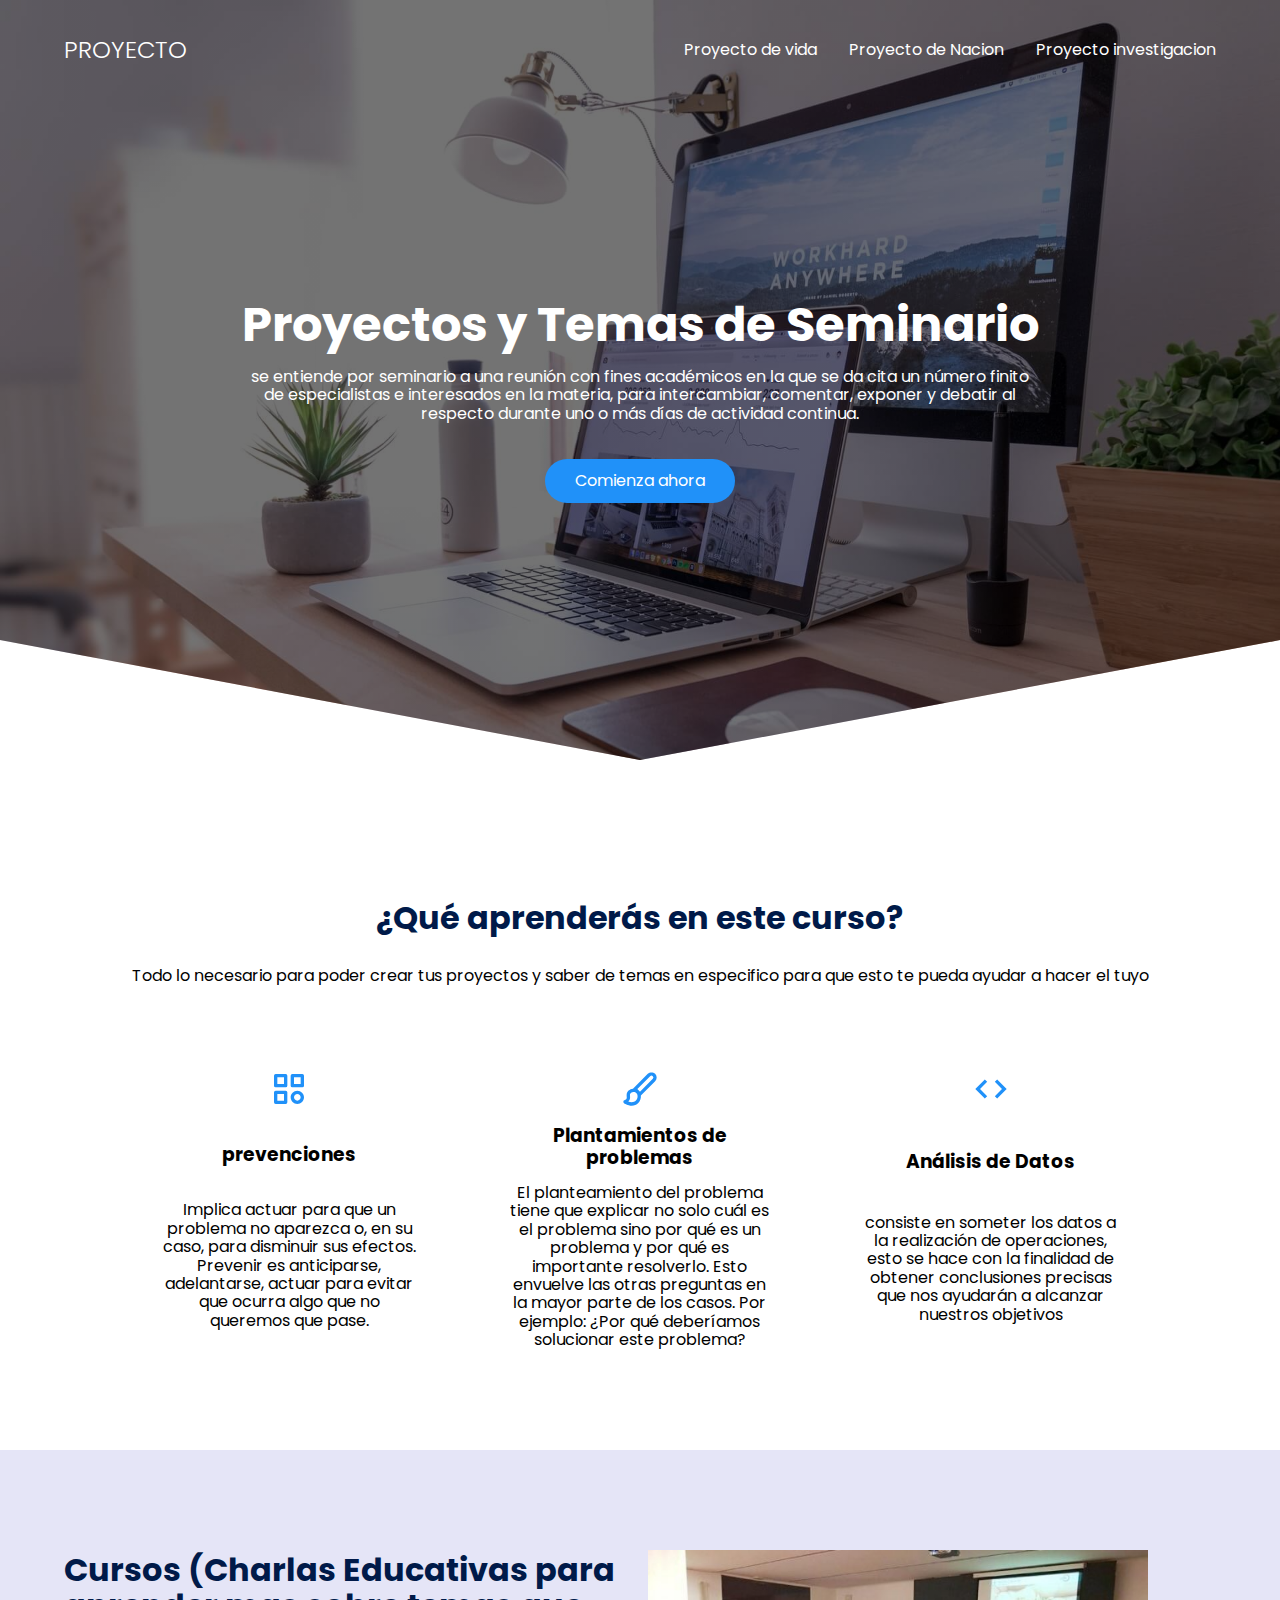
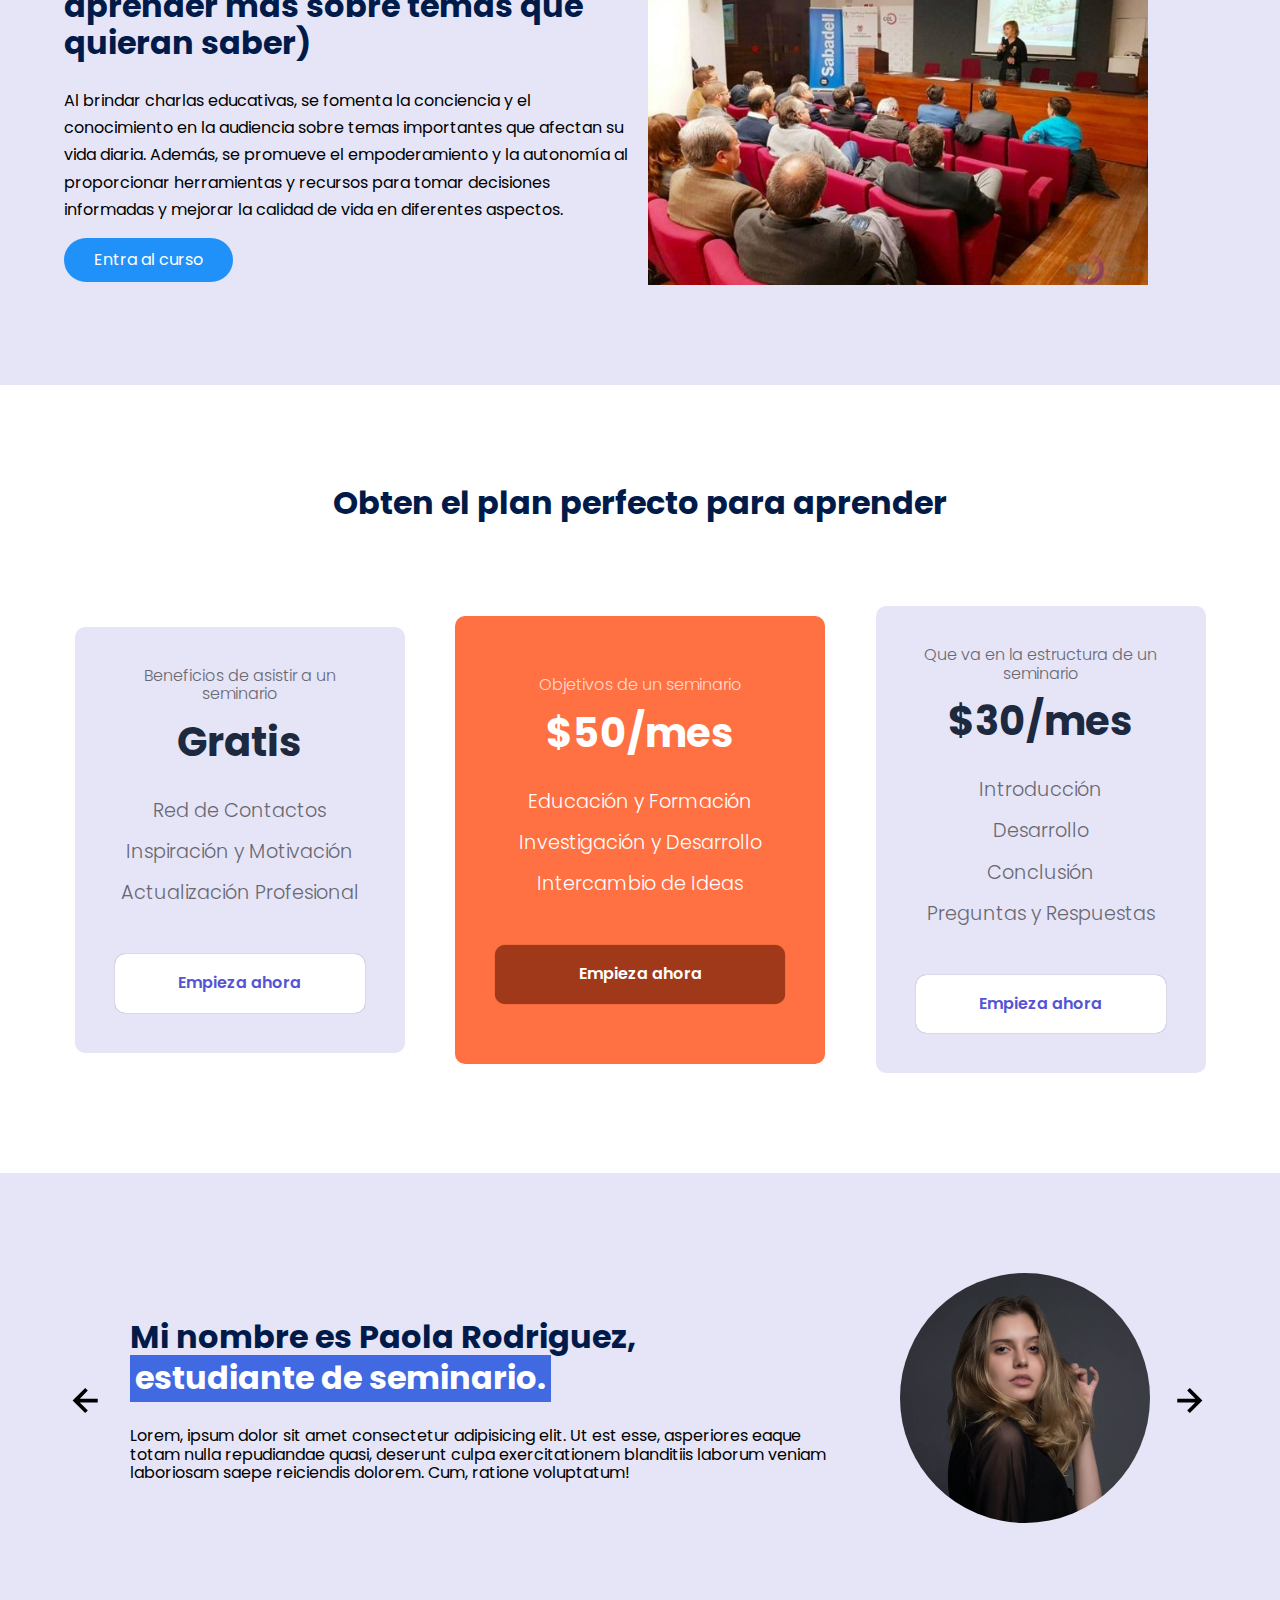
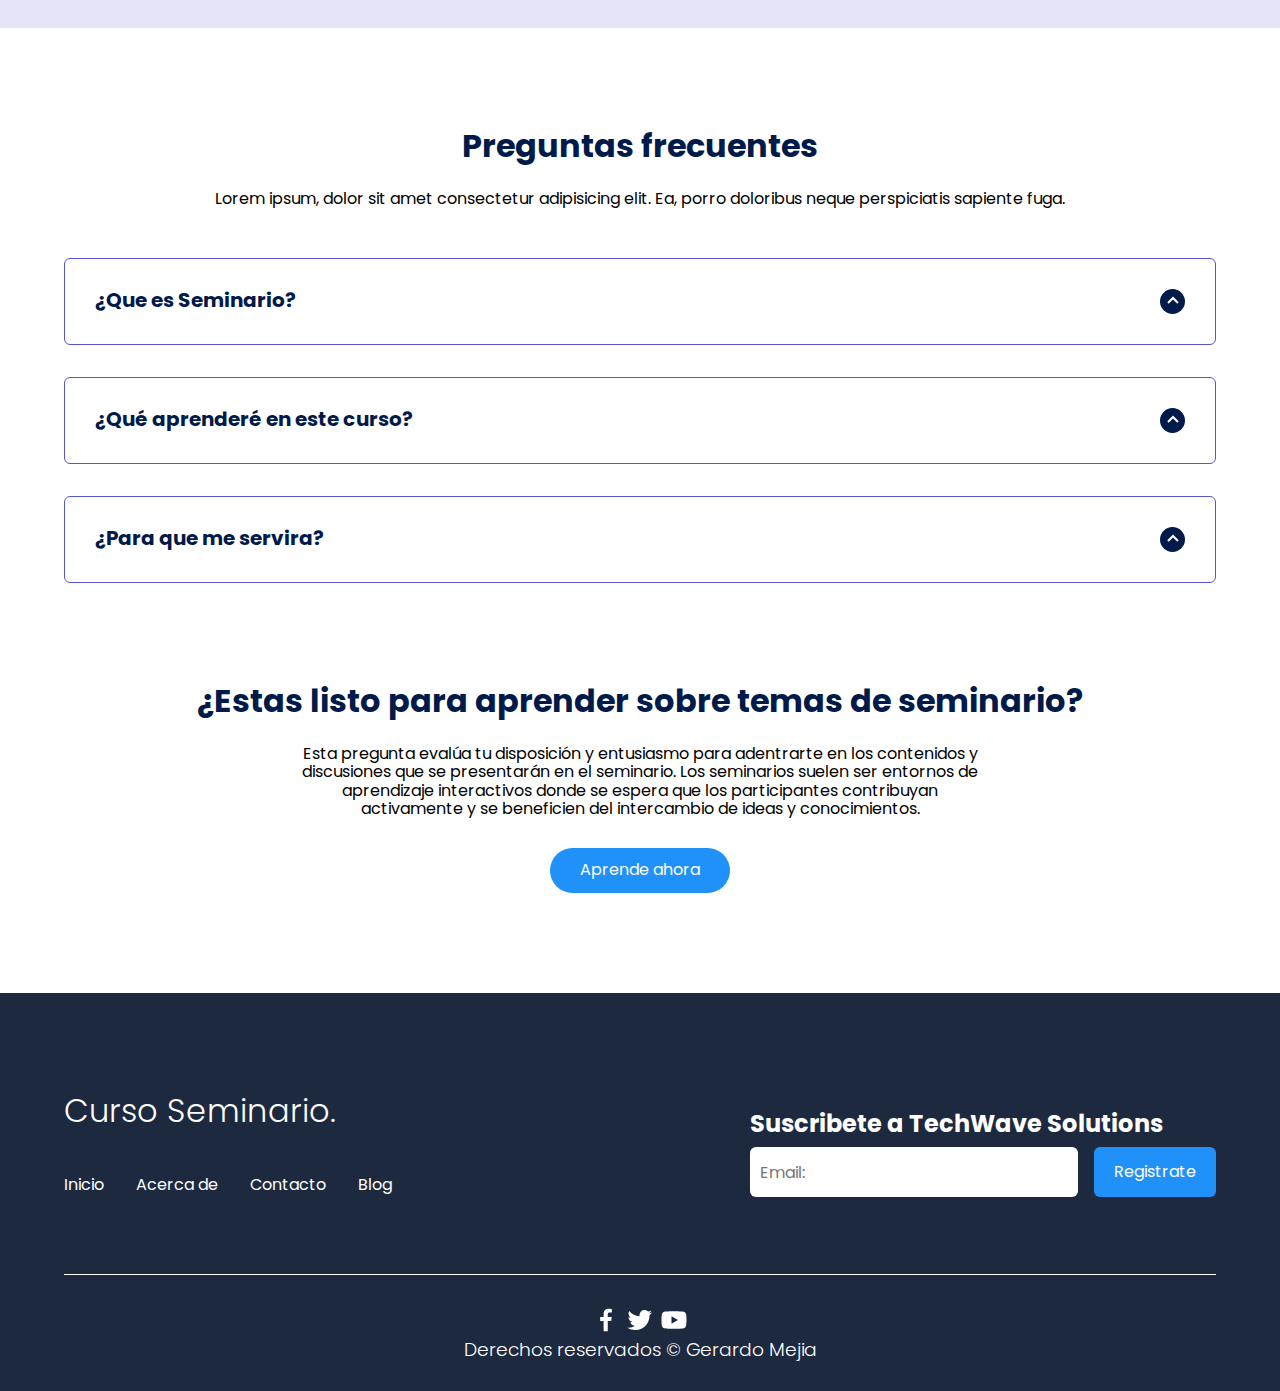
<file: index.html>
<!DOCTYPE html>
<html lang="es">

<head>
    <meta charset="UTF-8">
    <meta http-equiv="X-UA-Compatible" content="IE=edge">
    <meta name="viewport" content="width=device-width, initial-scale=1.0">
    <title>Seminario</title>
    <link rel="stylesheet" href="./css/normalize.css">
    <link rel="stylesheet" href="./css/estilos.css">

    <meta name="theme-color" content="#2091F9">

    <meta name="title" content="Aprende CSS desde cero">
    <meta name="description"
        content="Hola, soy una descripción que verás cuando busques algo de mi temática en Google.">


    
</head>

<body>

    <header class="hero">
        <nav class="nav container">
            <div class="nav__logo">
                <h2 class="nav__title">PROYECTO</h2>
            </div>

            <ul class="nav__link nav__link--menu">
                <li class="nav__items">
                    <a href="proyecto1/vida.html" class="nav__links">Proyecto de vida</a>
                </li>
                <li class="nav__items">
                    <a href="proyecto2/Nacion.html" class="nav__links">Proyecto de Nacion</a>
                </li>
                <li class="nav__items">
                    <a href="proyecto3/Investigacion.html" class="nav__links">Proyecto investigacion</a>
                </li>
               

                <img src="./images/close.svg" class="nav__close">
            </ul>

            <div class="nav__menu">
                <img src="./images/menu.svg" class="nav__img">
            </div>
        </nav>

        <section class="hero__container container">
            <h1 class="hero__title">Proyectos y Temas de Seminario </h1>
            <p class="hero__paragraph">se entiende por seminario a una reunión con fines académicos 
                en la que se da cita un número finito de especialistas e interesados en la materia, 
                para intercambiar, comentar, exponer y debatir al respecto durante uno o más días de 
                actividad continua.</p>
            <a href="#" class="cta">Comienza ahora</a>
        </section>
    </header>

    <main>
        <section class="container about">
            <h2 class="subtitle">¿Qué aprenderás en este curso?</h2>
            <p class="about__paragraph">Todo lo necesario para poder crear tus proyectos y saber de temas en especifico 
                para que esto te pueda ayudar a hacer el tuyo</p>

            <div class="about__main">
                <article class="about__icons">
                    <img src="./images/shapes.svg" class="about__icon">
                    <h3 class="about__title">prevenciones</h3>
                    <p class="about__paragrah">Implica actuar para que un problema no aparezca o, en su caso, para disminuir
                        sus efectos. Prevenir es anticiparse, adelantarse, actuar para evitar que ocurra algo que no queremos que pase.</p>
                </article>

                <article class="about__icons">
                    <img src="./images/paint.svg" class="about__icon">
                    <h3 class="about__title">Plantamientos de problemas</h3>
                    <p class="about__paragrah">El planteamiento del problema tiene que explicar no solo cuál es el problema sino por qué es un
                         problema y por qué es importante resolverlo. Esto envuelve las otras preguntas en la mayor parte de los casos. Por ejemplo: 
                         ¿Por qué deberíamos solucionar este problema?</p>
                </article>

                <article class="about__icons">
                    <img src="./images/code.svg" class="about__icon">
                    <h3 class="about__title">Análisis de Datos</h3>
                    <p class="about__paragrah"> consiste en someter los datos a la realización de operaciones, esto se hace con la finalidad de obtener conclusiones precisas que nos ayudarán a alcanzar nuestros objetivos</p>
                </article>
            </div>
        </section>

        <section class="knowledge">
            <div class="knowledge__container container">
                <div class="knowledege__texts">
                    <h2 class="subtitle">Cursos (Charlas Educativas para aprender mas sobre temas que quieran saber) </h2>
                    <p class="knowledge__paragraph">
                        Al brindar charlas educativas, se fomenta la conciencia y el conocimiento en la audiencia sobre temas importantes que afectan su vida diaria. Además, se promueve el empoderamiento y la autonomía al proporcionar herramientas y recursos para tomar decisiones informadas y mejorar la calidad de vida en diferentes aspectos.</p>
                    <a href="#" class="cta">Entra al curso</a>
                </div>

                <figure class="knowledge__picture">
                    <img src="./images/cahrla.jpg" class="knowledge__img">
                </figure>
            </div>
        </section>

        <section class="price container">
            <h2 class="subtitle">Obten el plan perfecto para aprender</h2>

            <div class="price__table">
                <div class="price__element">
                    <p class="price__name">Beneficios de asistir a un seminario</p>
                    <h3 class="price__price">Gratis</h3>

                    <div class="price__items">
                        <p class="price__features">Red de Contactos</p>
                        <p class="price__features">Inspiración y Motivación</p>
                        <p class="price__features">Actualización Profesional</p>
                    </div>

                    <a href="#" class="price__cta">Empieza ahora</a>
                </div>


                <div class="price__element price__element--best">
                    <p class="price__name">Objetivos de un seminario</p>
                    <h3 class="price__price">$50/mes</h3>

                    <div class="price__items">
                        <p class="price__features">Educación y Formación</p>
                        <p class="price__features">Investigación y Desarrollo</p>
                        <p class="price__features">Intercambio de Ideas</p>
                    </div>

                    <a href="#" class="price__cta">Empieza ahora</a>
                </div>


                <div class="price__element">
                    <p class="price__name">Que va en la estructura de un seminario</p>
                    <h3 class="price__price">$30/mes</h3>

                    <div class="price__items">
                        <p class="price__features">Introducción</p>
                        <p class="price__features">Desarrollo</p>
                        <p class="price__features">Conclusión</p>
                        <p class="price__features">Preguntas y Respuestas</p>
                    </div>

                    <a href="#" class="price__cta">Empieza ahora</a>
                </div>


            </div>
        </section>

        <section class="testimony">
            <div class="testimony__container container">
                <img src="./images/leftarrow.svg" class="testimony__arrow" id="before">

                <section class="testimony__body testimony__body--show" data-id="1">
                    <div class="testimony__texts">
                        <h2 class="subtitle">Mi nombre es Paola Rodriguez, <span class="testimony__course">estudiante
                                de seminario.</span></h2>
                        <p class="testimony__review">Lorem, ipsum dolor sit amet consectetur adipisicing elit. Ut est
                            esse, asperiores eaque totam nulla repudiandae quasi, deserunt culpa exercitationem
                            blanditiis laborum veniam laboriosam saepe reiciendis dolorem. Cum, ratione voluptatum!</p>
                    </div>

                    <figure class="testimony__picture">
                        <img src="./images/face.jpg" class="testimony__img">
                    </figure>
                </section>

                <section class="testimony__body" data-id="2">
                    <div class="testimony__texts">
                        <h2 class="subtitle">Mi nombre es Amarilis Perez, <span class="testimony__course">estudiante de
                                seminario.</span></h2>
                        <p class="testimony__review">Lorem, ipsum dolor sit amet consectetur adipisicing elit. Ut est
                            esse, asperiores eaque laborum veniam laboriosam saepe reiciendis dolorem. Cum, ratione
                            voluptatum!</p>
                    </div>

                    <figure class="testimony__picture">
                        <img src="./images/face2.jpg" class="testimony__img">
                    </figure>
                </section>

                <section class="testimony__body" data-id="3">
                    <div class="testimony__texts">
                        <h2 class="subtitle">Mi nombre es Carlos Gonzalez, <span class="testimony__course">estudiante de
                                seminario.</span></h2>
                        <p class="testimony__review">Lorem, ipsum dolor sit amet consectetur adipisicing elit. Ut est
                            esse, niam laboriosam saepe reiciendis dolorem. Cum, ratione voluptatum!</p>
                    </div>

                    <figure class="testimony__picture">
                        <img src="./images/face3.jpg" class="testimony__img">
                    </figure>
                </section>

                <section class="testimony__body" data-id="4">
                    <div class="testimony__texts">
                        <h2 class="subtitle">Mi nombre es Walter Hernandez, <span class="testimony__course">estudiante de
                                seminario.</span></h2>
                        <p class="testimony__review">Lorem, ipsum dolor sit amet consectetur adipisicing elit. Ut est
                            esse, niam laboriosam saepe reiciendis dolorem. Cum, ratione voluptatum!</p>
                    </div>

                    <figure class="testimony__picture">
                        <img src="./images/face4.jpg" class="testimony__img">
                    </figure>
                </section>


                <img src="./images/rightarrow.svg" class="testimony__arrow" id="next">
            </div>
        </section>

        <section class="questions container">
            <h2 class="subtitle">Preguntas frecuentes</h2>
            <p class="questions__paragraph">Lorem ipsum, dolor sit amet consectetur adipisicing elit. Ea, porro
                doloribus neque perspiciatis sapiente fuga.</p>

            <section class="questions__container">
                <article class="questions__padding">
                    <div class="questions__answer">
                        <h3 class="questions__title">¿Que es Seminario?
                            <span class="questions__arrow">
                                <img src="./images/arrow.svg" class="questions__img">
                            </span>
                        </h3>

                        <p class="questions__show">
                            Un seminario es una reunión académica o profesional donde un grupo de personas se reúne para discutir un tema específico en profundidad. Los seminarios son comúnmente utilizados en el ámbito educativo y profesional para:
                            Intercambio de conocimientos: Permitir que los participantes compartan sus ideas, investigaciones y experiencias sobre un tema particular.</p>
                    </div>
                </article>

                <article class="questions__padding">
                    <div class="questions__answer">
                        <h3 class="questions__title">¿Qué aprenderé en este curso?
                            <span class="questions__arrow">
                                <img src="./images/arrow.svg" class="questions__img">
                            </span>
                        </h3>

                        <p class="questions__show">Discutir y analizar problemas con otros participantes te puede ayudar a encontrar soluciones innovadoras y prácticas.</p>
                    </div>
                </article>

                <article class="questions__padding">
                    <div class="questions__answer">
                        <h3 class="questions__title">¿Para que me servira?
                            <span class="questions__arrow">
                                <img src="./images/arrow.svg" class="questions__img">
                            </span>
                        </h3>

                        <p class="questions__show">Aprenderás sobre temas específicos de interés que pueden complementar tu formación académica o profesional. Estarás al tanto de las últimas tendencias, investigaciones y desarrollos en tu área de estudio o trabajo.
                            Mejorarás tus habilidades de presentación, comunicación y pensamiento crítico mediante la participación activa en discusiones y debates. Los seminarios suelen ser una fuente de nuevas ideas y perspectivas que pueden inspirarte y motivarte en tu trabajo o estudios.
                        </p>
                    </div>
                </article>
            </section>

            <section class="questions__offer">
                <h2 class="subtitle">¿Estas listo para aprender sobre temas de seminario?</h2>
                <p class="questions__copy">Esta pregunta evalúa tu disposición y entusiasmo para adentrarte en los contenidos y discusiones que se presentarán
                     en el seminario. Los seminarios suelen ser entornos de aprendizaje interactivos donde se espera que los participantes contribuyan activamente 
                     y se beneficien del intercambio de ideas y conocimientos.</p>
                <a href="#" class="cta">Aprende ahora</a>
            </section>
        </section>
    </main>

    <footer class="footer">
        <section class="footer__container container">
            <nav class="nav nav--footer">
                <h2 class="footer__title">Curso Seminario.</h2>

                <ul class="nav__link nav__link--footer">
                    <li class="nav__items">
                        <a href="#" class="nav__links">Inicio</a>
                    </li>
                    <li class="nav__items">
                        <a href="#" class="nav__links">Acerca de</a>
                    </li>
                    <li class="nav__items">
                        <a href="#" class="nav__links">Contacto</a>
                    </li>
                    <li class="nav__items">
                        <a href="#" class="nav__links">Blog</a>
                    </li>
                </ul>
            </nav>

            <form class="footer__form" action="https://formspree.io/f/mknkkrkj" method="POST">
                <h2 class="footer__newsletter">Suscribete a TechWave Solutions</h2>
                <div class="footer__inputs">
                    <input type="email" placeholder="Email:" class="footer__input" name="_replyto">
                    <input type="submit" value="Registrate" class="footer__submit">
                </div>
            </form>
        </section>

        <section class="footer__copy container">
            <div class="footer__social">
                <a href="#" class="footer__icons"><img src="./images/facebook.svg" class="footer__img"></a>
                <a href="#" class="footer__icons"><img src="./images/twitter.svg" class="footer__img"></a>
                <a href="#" class="footer__icons"><img src="./images/youtube.svg" class="footer__img"></a>
            </div>

            <h3 class="footer__copyright">Derechos reservados &copy; Gerardo Mejia</h3>
        </section>
    </footer>

    <script src="./js/slider.js"></script>
    <script src="./js/questions.js"></script>
    <script src="./js/menu.js"></script>
</body>

</html>
</file>
<file: css/estilos.css>
@import url('https://fonts.googleapis.com/css2?family=Poppins:wght@300;400;600;700&display=swap');

:root {
    --padding-container: 100px 0;
    --color-title: #001A49;
}

body {
    font-family: 'Poppins', sans-serif;
}

.container {
    width: 90%;
    max-width: 1200px;
    margin: 0 auto;
    overflow: hidden;
    padding: var(--padding-container);
}

.hero {
    width: 100%;
    height: 100vh;
    min-height: 600px;
    max-height: 800px;
    position: relative;
    display: grid;
    grid-template-rows: 100px 1fr;
    color: #fff;
}

.hero::before {
    content: "";
    position: absolute;
    top: 0;
    left: 0;
    width: 100%;
    height: 100%;
    background-image: linear-gradient(180deg, #0000008c 0%, #0000008c 100%), url('../images/computer.jpg');
    background-size: cover;
    clip-path: polygon(0 0, 100% 0, 100% 80%, 50% 95%, 0 80%);
    z-index: -1;
}


/* Nav */

.nav {
    --padding-container: 0;
    height: 100%;
    display: flex;
    align-items: center;
}

.nav__title {
    font-weight: 300;
}

.nav__link {
    margin-left: auto;
    padding: 0;
    display: grid;
    grid-auto-flow: column;
    grid-auto-columns: max-content;
    gap: 2em;
}

.nav__items {
    list-style: none;
}

.nav__links {
    color: #fff;
    text-decoration: none;
}

.nav__menu {
    margin-left: auto;
    cursor: pointer;
    display: none;
}

.nav__img {
    display: block;
    width: 30px;
}


.nav__close {
    display: var(--show, none);
}


/* Hero container */

.hero__container {
    max-width: 800px;
    --padding-container: 0;
    display: grid;
    grid-auto-rows: max-content;
    align-content: center;
    gap: 1em;
    padding-bottom: 100px;
    text-align: center;
}

.hero__title {
    font-size: 3rem;
}

.hero__paragraph {
    margin-bottom: 20px;
}

.cta {
    display: inline-block;
    background-color: #2091F9;
    justify-self: center;
    color: #fff;
    text-decoration: none;
    padding: 13px 30px;
    border-radius: 32px;
}

/* About */

.about {
    text-align: center;
}

.subtitle {
    color: var(--color-title);
    font-size: 2rem;
    margin-bottom: 25px;
}


.about__paragraph {
    line-height: 1.7;
}

.about__main {
    padding-top: 80px;
    display: grid;
    width: 90%;
    margin: 0 auto;
    gap: 1em;
    overflow: hidden;
    grid-template-columns: repeat(auto-fit, minmax(260px, auto));
}


.about__icons {
    display: grid;
    gap: 1em;
    justify-items: center;
    width: 260px;
    overflow: hidden;
    margin: 0 auto;
}

.about__icon {
    width: 40px;
}

/* Knowledge */

.knowledge {
    background-color: #e5e5f7;
    background-image: radial-gradient(#444cf7 0.5px, transparent 0.5px), radial-gradient(#444cf7 0.5px, #e5e5f7 0.5px);
    background-size: 20px 20px;
    background-position: 0 0, 10px 10px;
    overflow: hidden;
}

.knowledge__container{
    display: grid;
    grid-template-columns: 1fr 1fr;
    gap: 1em;
    align-items: center;
}

.knowledge__picture{
    max-width: 500px;
}

.knowledge__paragraph{
    line-height: 1.7;
    margin-bottom: 15px;
}

.knowledge__img{
    width: 100%;
    display: block;
}

/* price */

.price{
    text-align: center;
}

.price__table{
    padding-top: 60px;
    display: flex;
    flex-wrap: wrap;
    gap: 2.5em;
    justify-content: space-evenly;
    align-items: center;
}

.price__element{
    background-color: #e5e5f7;
    text-align: center;
    border-radius: 10px;
    width: 330px;
    padding: 40px;
    --color-plan: #696871;
    --color-price: #1D293F;
    --bg-cta: #fff;
    --color-cta: #5454D4;
    --color-items: #696871;
}

.price__element--best{
    width: 370px;
    padding: 60px 40px;
    background-color: #FF7143;
    --color-plan: rgb(255 255 255 / 75%);
    --color-price: #fff;
    --bg-cta: #9F3919;
    --color-cta: #FFF;
    --color-items: #fff;
}


.price__name{
    color: var(--color-plan);
    margin-bottom: 15px;
    font-weight: 300;
}

.price__price{
    font-size: 2.5rem;
    color: var(--color-price);
}

.price__items{
    margin-top: 35px;
    display: grid;
    gap: 1em;
    font-weight: 300;
    font-size: 1.2rem;
    margin-bottom: 50px;
    color: var(--color-items);
}

.price__cta{
    display: block;
    padding: 20px 0;
    border-radius: 10px;
    text-decoration: none;
    background-color: var(--bg-cta);
    font-weight: 600;
    color: var(--color-cta);
    box-shadow: 0 0 1px rgba(0, 0, 0, .5);
}

/* Testimony */

.testimony{
    background-color: #e5e5f7;
}

.testimony__container{
    display: grid;
    grid-template-columns: 50px 1fr 50px;
    gap: 1em;
    align-items: center;
}

.testimony__body{
    display: grid;
    grid-template-columns: 1fr max-content;
    justify-content: space-between;
    align-items: center;
    gap: 2em;
    grid-column: 2/3;
    grid-row: 1/2;
    opacity: 0;
    pointer-events: none;
}


.testimony__body--show{
    pointer-events: unset;
    opacity: 1;
    transition: opacity 1.5s ease-in-out;
}

.testimony__img{
    width: 250px;
    height: 250px;
    border-radius: 50%;
    object-fit: cover;
    object-position: 50% 30%;
}

.testimony__texts{
    max-width: 700px;
}

.testimony__course{
    background-color: royalblue;
    color: #fff;
    display: inline-block;
    padding: 5px;
}

.testimony__arrow{
    width: 90%;
    cursor: pointer;
}

/* Questions */

.questions{
    text-align: center;
}

.questions__container{
    display: grid;
    gap: 2em;
    padding-top: 50px;
    padding-bottom: 100px;
}

.questions__padding{
    padding: 0;
    transition: padding .3s;
    border: 1px solid #5454D4;
    border-radius: 6px;
}

.questions__padding--add{
    padding-bottom: 30px;
}

.questions__answer{
    padding: 0 30px 0;
    overflow: hidden;
}

.questions__title{
    text-align: left;
    display: flex;
    font-size: 20px;
    padding: 30px 0 30px;
    cursor: pointer;
    color: var(--color-title);
    justify-content: space-between;
}

.questions__arrow{
    border-radius: 50%;
    background-color: var(--color-title);
    width: 25px;
    height: 25px;
    display: flex;
    justify-content: center;
    align-items: center;
    align-self: flex-end;
    margin-left: 10px;
    transition:  transform .3s;
}

.questions__arrow--rotate{
    transform: rotate(180deg);
}

.questions__show{
    text-align: left;
    height: 0;
    transition: height .3s;
}

.questions__img{
    display: block;
}

.questions__copy{
    width: 60%;
    margin: 0 auto;
    margin-bottom: 30px;
}

/* Footer */

.footer{
    background-color: #1D293F;
}

.footer__title{
    font-weight: 300;
    font-size: 2rem;
    margin-bottom: 30px;
}

.footer__title, .footer__newsletter{
    color: #fff;
}


.footer__container{
    display: flex;
    justify-content: space-between;
    align-items: center;
    border-bottom: 1px solid #fff;
    padding-bottom: 60px;
}

.nav--footer{
    padding-bottom: 20px;
    display: grid;
    gap: 1em;
    grid-auto-flow: row;
    height: 100%;
}

.nav__link--footer{
    display: flex;
    margin: 0;
    margin-right: 20px;
    flex-wrap: wrap;
}

.footer__inputs{
    margin-top: 10px;
    display: flex;
    overflow: hidden;
}

.footer__input{
    background-color: #fff;
    height: 50px;
    display: block;
    padding-left: 10px;
    border-radius: 6px;
    font-size: 1rem;
    outline: none;
    border: none;
    margin-right: 16px;
}

.footer__submit{
    margin-left: auto;
    display: inline-block;
    height: 50px;
    padding: 0 20px ;
    background-color: #2091F9;
    border: none;
    font-size: 1rem;
    color: #fff;
    border-radius: 6px;
    cursor: pointer;
}

.footer__copy{
    --padding-container: 30px 0;
    text-align: center;
    color: #fff;
}

.footer__copyright{
    font-weight: 300;
}

.footer__icons{
    margin-bottom: 10px;
}

.footer__img{
    width: 30px;
}

/* Media queries */

@media (max-width:800px){
    .nav__menu{
        display: block;
    }

    .nav__link--menu{
        position: fixed;
        background-color: #000;
        top: 0;
        left: 0;
        height: 100%;
        width: 100%;
        display: flex;
        flex-direction: column;
        justify-content: space-evenly;
        align-items: center;
        z-index: 100;
        opacity: 0;
        pointer-events: none;
        transition: .7s opacity;
    }

    .nav__link--show{
        --show: block;
        opacity:1 ;
        pointer-events: unset;
    }

    .nav__close{
        position: absolute;
        top: 30px;
        right: 30px;
        width: 30px;
        cursor: pointer;
    }

    .hero__title{
        font-size: 2.5rem;
    }


    .about__main{
        gap: 2em;
    }

    .about__icons:last-of-type{
        grid-column: 1/-1;
    }


    .knowledge__container{
        grid-template-columns: 1fr;
        grid-template-rows: max-content 1fr;
        gap: 3em;
        text-align: center;
    }

    .knowledge__picture{
        grid-row: 1/2;
        justify-self: center;
    }

    .testimony__container{
        grid-template-columns: 30px 1fr 30px;
    }

    .testimony__body{
        grid-template-columns: 1fr;
        grid-template-rows: max-content max-content;
        gap: 3em;
        justify-items:center ;
    }


    .testimony__img{
        width: 200px;
        height: 200px;
        
    }

    .questions__copy{
        width: 100%;
    }

    .footer__container{
        flex-wrap: wrap;
    }

    .nav--footer{
        width: 100%;
        justify-items: center;
    }

    .nav__link--footer{
        width: 100%;
        justify-content: space-evenly;
        margin: 0;
    }

    .footer__form{
        width: 100%;
        justify-content: space-evenly;
    }

    .footer__input{
        flex: 1;
    }

}

@media (max-width:600px){
    .hero__title{
        font-size: 2rem;
    }

    .hero__paragraph{
        font-size: 1rem;
    }

    .subtitle{
        font-size: 1.8rem;
    }

    .price__element{
        width: 90%;
    }

    .price__element--best{
        width: 90%;
        /* padding: 40px; */
    }

    .price__price{
        font-size: 2rem;
    }

    .testimony{
        --padding-container: 60px 0;
    }

    .testimony__container{
        grid-template-columns: 28px 1fr 28px;
        gap: .9em;
    }

    .testimony__arrow{
        width: 100%;
    }

    .testimony__course{
        margin-top: 15px;
    }

    .questions__title{
        font-size: 1rem;
    }

    .footer__title{
        justify-self: start;
        margin-bottom: 15px;
    }

    .nav--footer{
        padding-bottom: 60px;
    }

    .nav__link--footer{
        justify-content: space-between;
    }

    .footer__inputs{
        flex-wrap: wrap;
    }

    .footer__input{
        flex-basis: 100%;
        margin: 0;
        margin-bottom: 16px;
    }

    .footer__submit{
        margin-right: auto;
        margin-left: 0;
        

        /* 
        margin:0;
        width: 100%;
        */
    }
}
</file>
